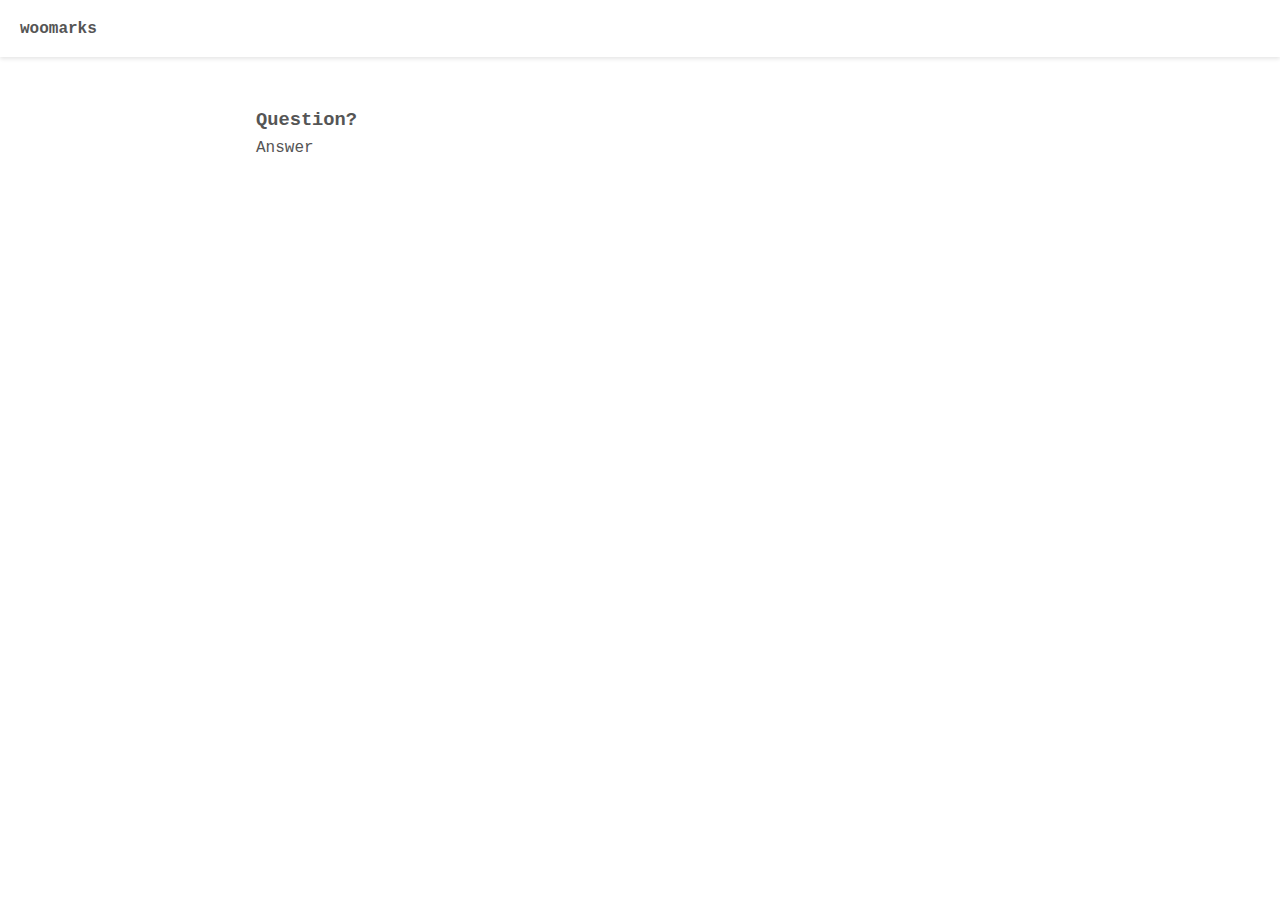
<file: faq.html>
<!DOCTYPE html>
<html lang="en">
  <head>
    <meta charset="UTF-8" />
    <meta name="viewport" content="width=device-width, initial-scale=1.0">
    <title>woomarks</title>
    <link rel="shortcut icon" href="./favicon.ico" type="image/x-icon" />
    <link rel="stylesheet" href="style.css" />
  </head>

  <body>
    <div class="topbar">
      <div style="flex-grow: 1">
        <b><a id="headerTitle" href="/index.html">woomarks</a></b>
      </div>
    </div>

    <div class="page">
      <h3>Question?</h3>
      <p>
       Answer
      </p>

    </div>
  </body>
</html>
</file>
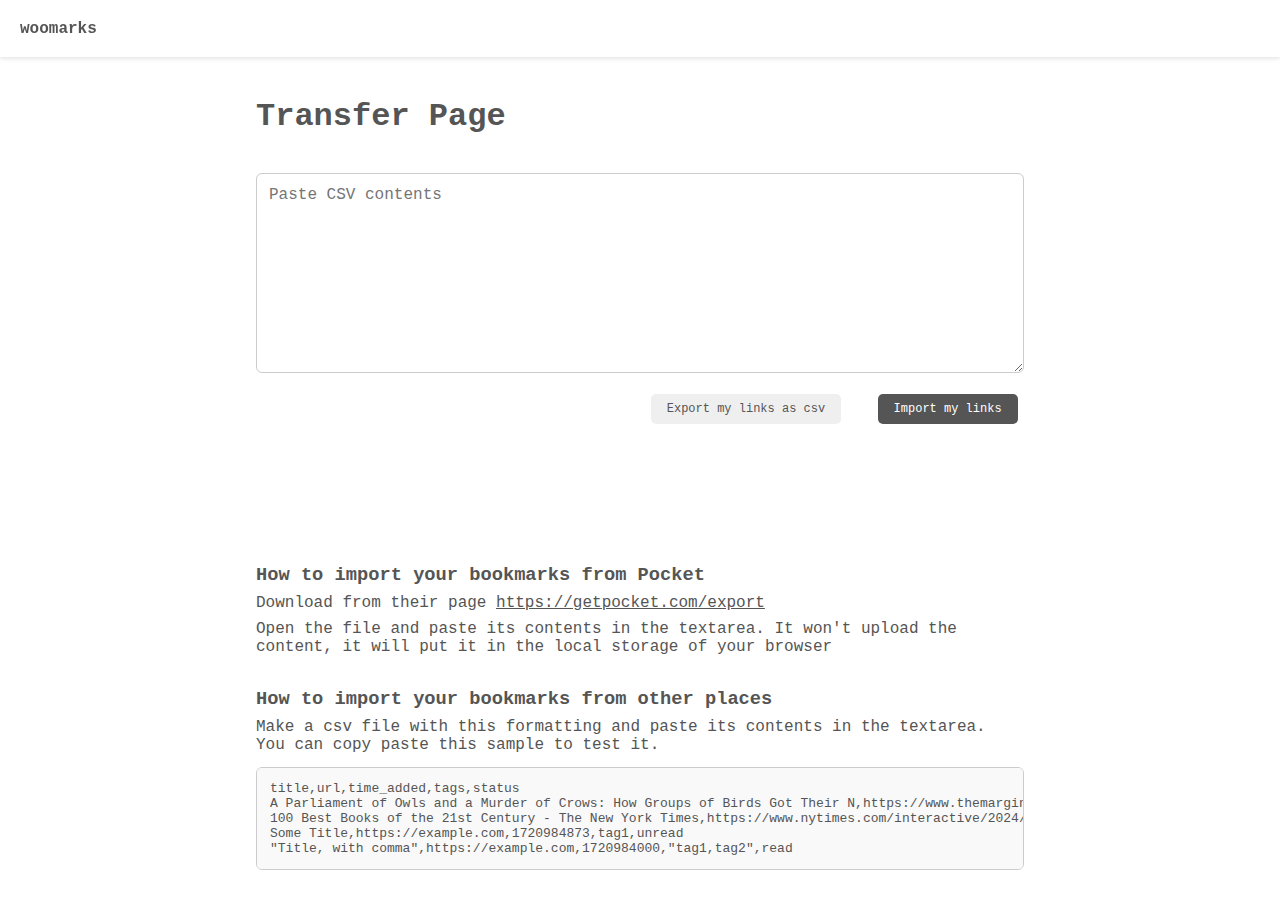
<file: transfer_page.html>
<!DOCTYPE html>
<html lang="en">
  <head>
    <meta charset="UTF-8" />
    <meta name="viewport" content="width=device-width, initial-scale=1.0">
    <title>transfer page | woomarks</title>
    <link
      href="https://fonts.googleapis.com/css2?family=Doto&family=Alfa+Slab+One&family=Bebas+Neue&family=Bree+Serif&family=Caveat&family=Courier+Prime&family=Dosis&family=EB+Garamond&family=Permanent+Marker&family=Sedan+SC&family=Ultra&display=swap"
      rel="stylesheet"
    />
    <link rel="shortcut icon" href="./favicon.ico" type="image/x-icon" />
    <link rel="stylesheet" href="style.css" />
  </head>

  <body>
    <div class="topbar">
        <div style="flex-grow: 1">
            <b><a id="headerTitle" href="/index.html">woomarks</a></b>
        </div>
    </div>

    <div class="page">
        <h1>Transfer Page</h1>
        <textarea placeholder="Paste CSV contents" id="importArea"></textarea>
        
        <div style="display: flex; justify-content: flex-end; gap: 30px;">
        <button class="param-btn" id="exportBtn"  class="export-link" data-umami-event="Export">
          Export my links as csv
        </button>

        <button class="param-btn dark" id="importSaveBtn" data-umami-event="Import">
          Import my links
        </button>
        </div>


        <br/><br/><br/><br/><br/><br/>
        
             <h3>How to import your bookmarks from Pocket</h3>
        <p>Download from their page <a href="https://getpocket.com/export">https://getpocket.com/export</a></p>
        <p>Open the file and paste its contents in the textarea. It won't upload the content, it will put it in the local storage of your browser</p>

        <h3>How to import your bookmarks from other places</h3>
        <p>Make a csv file with this formatting and paste its contents in the textarea. You can copy paste this sample to test it.</p>
<pre><code>title,url,time_added,tags,status
A Parliament of Owls and a Murder of Crows: How Groups of Birds Got Their N,https://www.themarginalian.org/2024/01/04/brian-wildsmith-birds-company-terms/,1706544592,,unread
100 Best Books of the 21st Century - The New York Times,https://www.nytimes.com/interactive/2024/books/best-books-21st-century.html,1732713693,test,unreadSeven Goldfish,https://7goldfish.com/articles/2024_Hugo_Nominees.php,1750558532,books,unread
Some Title,https://example.com,1720984873,tag1,unread
"Title, with comma",https://example.com,1720984000,"tag1,tag2",read
</code></pre>      
    </div>
    </body>
    <script src="./script.js"></script>

</html>
</file>
<file: style.css>
body {
  margin: 0;
  font-family: "Courier", monospace;
  color: #555;
  background: #fff;
}
p {
  margin: 0.5rem 0;
}
h3 {
  margin-top: 2rem;
  margin-bottom: 0px;
}
a {
  color: #555;
}

.footer {
  text-align: center;
  padding: 50px 0 70px;
}

.containers {
  display: flex;
  flex-wrap: wrap;
  gap: 1vw;
  padding: 3vw;
  box-sizing: border-box;
}

.container {
  width: 30vw;
  height: 30vw;
  background: #fefdfd;
  border: 0px;
  box-sizing: border-box;
  overflow: hidden;
  padding: 10px;
  position: relative;
}

.container a {
  display: flex;
  justify-content: center;
  align-items: center;
  text-align: center;
  width: 100%;
  height: 100%;
  color: inherit;
  text-decoration: none;
  cursor: pointer;
}

.container span {
  display: block;
  width: 100%;
  word-break: break-word;
  line-height: 1.2;
}
.local-container {
  box-shadow: 0 0 4px 4px rgba(94, 255, 180, 0.756); /* glowing green */
}

.topbar {
  width: 100%;
  min-height: 57px;
  padding: 10px 20px;
  background-color: #ffffff;
  box-shadow: 0 2px 4px rgba(0, 0, 0, 0.1);
  position: sticky;
  top: 0;
  z-index: 10;
  display: flex;
  box-sizing: border-box;
  align-items: center;
  color: #555;
}
#headerTitle {
  color: #555;
  text-decoration: none;
  margin-right: 1rem;
  white-space: nowrap;
}

#whatsThis {
  cursor: pointer;
  text-decoration: underline;
}

#searchInput {
  width: 140px;
  margin-left: 1vw;
}

hr {
  border: none;
  height: 2vw;
  margin: 0;
  visibility: hidden;
}

.modal-overlay {
  position: fixed;
  top: 0;
  left: 0;
  width: 100%;
  height: 100%;
  background: rgba(0, 0, 0, 0.4);
  display: flex;
  justify-content: center;
  align-items: flex-start; /* aligns modal to top */
  padding: 40px 20px; /* top/bottom space */
  overflow-y: auto; /* scrolls if modal content is too tall */
  z-index: 100;
}

.modal-content {
  width: 70%;
  max-width: 1000px;
  background: white;
  padding: 30px;
  border-radius: 10px;
  box-shadow: 0 0 30px rgba(0, 0, 0, 0.2);
  box-sizing: border-box;
  max-height: calc(
    100vh - 80px
  ); /* ensures modal never exceeds screen height */
  overflow-y: auto; /* scroll inside modal if needed */
}

.hidden {
  display: none;
}

.param-dialog {
  padding: 1.5rem;
  border: none;
  border-radius: 10px;
  width: 50%;
  font-family: "Courier", monospace;
}

.param-form {
  display: flex;
  flex-direction: column;
  gap: 1rem;
}

.param-group {
  display: flex;
  flex-direction: column;
}

.param-label {
  font-weight: bold;
  margin-bottom: 0.3rem;
  color: #555;
}

input {
  padding: 0.5rem;
  border: 1px solid #ccc;
  border-radius: 6px;
  font-size: 14px;
  font-family: "Courier", monospace;
}

.param-menu {
  display: flex;
  justify-content: space-between;
  align-items: center;
  padding: 0;
  margin-top: 12px;
}

.menu-left {
  flex: 1;
}

.menu-right {
  display: flex;
  gap: 12px;
}

.export-link {
  font-size: 0.9rem;
  color: #0077cc;
  text-decoration: underline;
  background: none;
  border: none;
  padding: 6px 0;
  cursor: pointer;
}

.export-link:hover {
  text-decoration: none;
}

.param-btn {
  border: none;
  border-radius: 5px;
  cursor: pointer;
  margin: 0 0.5vw 0 0;
  padding: 8px 16px 8px;
  font-size: 12px;
  color: #555;
  white-space: nowrap;
  font-family: "Courier", monospace;
}

.param-btn:hover {
  background: #e0e0e0;
}

.param-btn.cancel {
  background: #eee;
  color: #555;
}

.param-btn.dark {
  background: #555;
  color: white;
}

.tags-wrapper {
  display: flex;
  flex-wrap: wrap;
  gap: 0.3vw;
  margin-top: -1vw;
}

.tag-style {
  font-family: "Courier", monospace;
  font-size: 1.3vw;
  padding: 0 6px;
  opacity: 0.8;
  cursor: pointer;
}
.tag-style:hover {
  border: 1px solid currentColor;
}

.delete-btn {
  position: absolute;
  opacity: 0;

  bottom: 8px;
  right: 8px;
  z-index: 2;
  color: inherit;
  border: 1px solid transparent;
  background-color: transparent;
  font-size: 1vw;
  font-family: "Courier", monospace;
}
.container:hover .delete-btn {
  opacity: 1;
}

.delete-btn:hover {
  font-weight: bold;
  cursor: pointer;
  border: 1px solid currentColor;
}

.param-btn:disabled {
  opacity: 0.6;
  cursor: not-allowed;
}


.page {
  padding: 20px 20vw;
}

pre {
  overflow-x: auto;
  padding: 1em;
  border: 1px solid #ccc;
  background: #f9f9f9;
  border-radius: 6px;
  font-family: monospace;
  white-space: pre;
}

pre code {
  display: block;
  max-width: 100%;
  box-sizing: border-box;
}

textarea {
  width: 100%;
  height: 200px;
  padding: 12px;
  font-size: 16px;
  font-family: inherit; /* assumes same font as input */
  border: 1px solid #ccc;
  border-radius: 6px;
  background-color: white;
  box-sizing: border-box;
  resize: vertical;
  margin: 1em 0;
}

.anchor-target {
  scroll-margin-top: 80px; /* adjust based on your sticky topbar height */
}



@media (max-width: 600px) {
  .container {
  width: 46vw;
  height: 46vw;
  }

  .btn-text {
    display: none;
  }

  .page{
      padding: 20px 20px;
  }

  .param-dialog {
    width: 80%;
  }
    .param-menu {
    flex-direction: column;
    align-items: stretch;
    gap: 2rem;  
  }

  .param-menu .param-btn{
    font-size: 16px;
    padding: 0.6rem;
  }

  .menu-right {
    flex-direction: column;
    gap: 1rem;
  }
}
</file>
